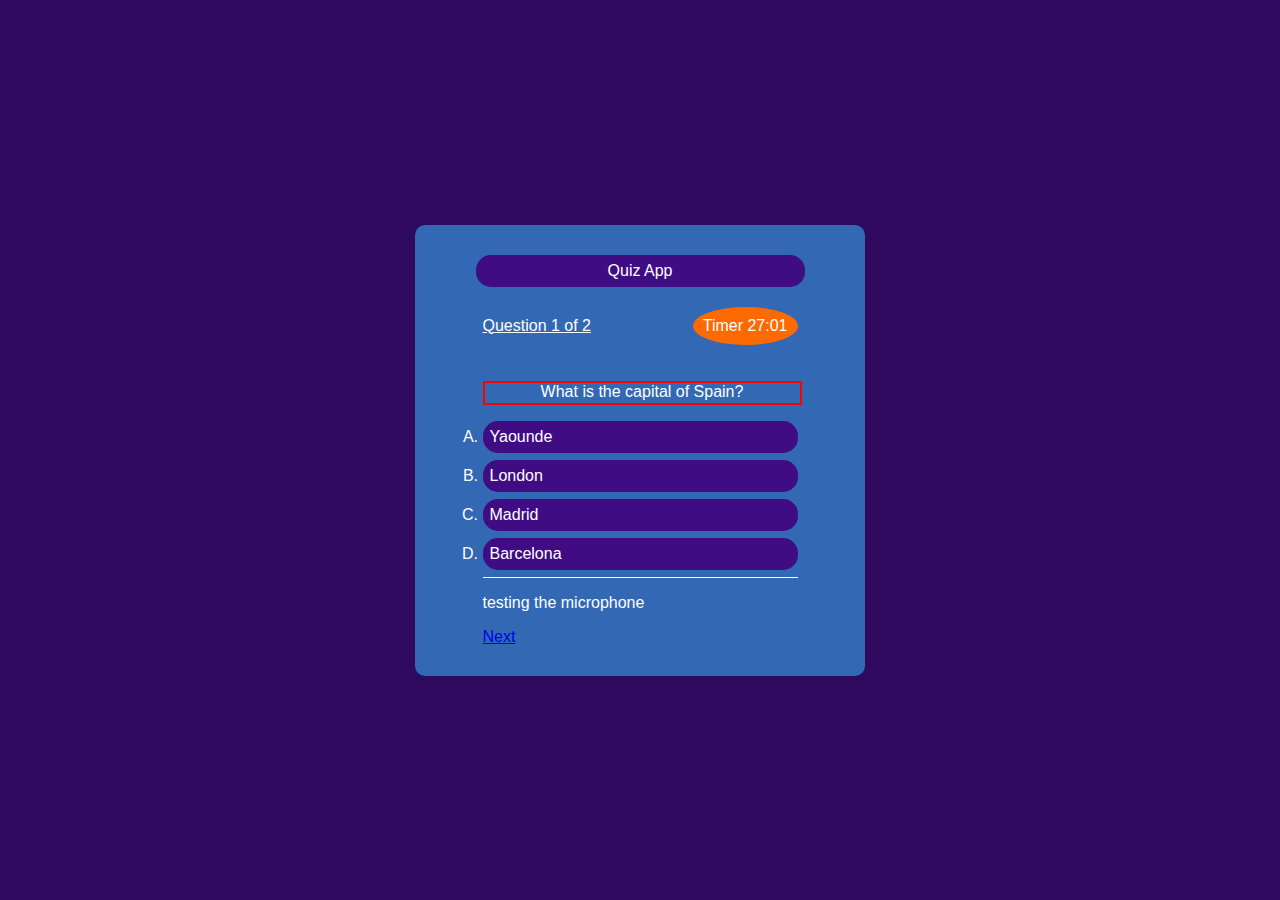
<file: index.html>
<!DOCTYPE html>
<html lang="en">
<head>
    <meta charset="UTF-8">
    <meta name="viewport" content="width=device-width, initial-scale=1.0">
    <title>Quiz App</title>
    <link rel="stylesheet" href="global.css">
</head>
<body>
    <!-- Container -->
     <div class="container">
         <!-- Content -->
          <div class="title">Quiz App</div>
      <!-- question-time -->
       <div class="question-time">
        <div class="question">Question 1 of 2</div>
        <div class="time">Timer 27:01</div>
       </div>
       <div class="question-answer">
        <p class="ques">What is the capital of Spain?</p>
        <div class="answer">
            <li>Yaounde</li>
            <li>London</li>
            <li>Madrid</li>
            <li>Barcelona</li>
            <div class="line"></div>
        </div>
        
        <p>testing the microphone</p>
        <a href="page2.html">Next</a>
       </div>
      <!-- Question-answer -->
       <!-- div-line -->
     </div>
    

</body>
</html>
</file>
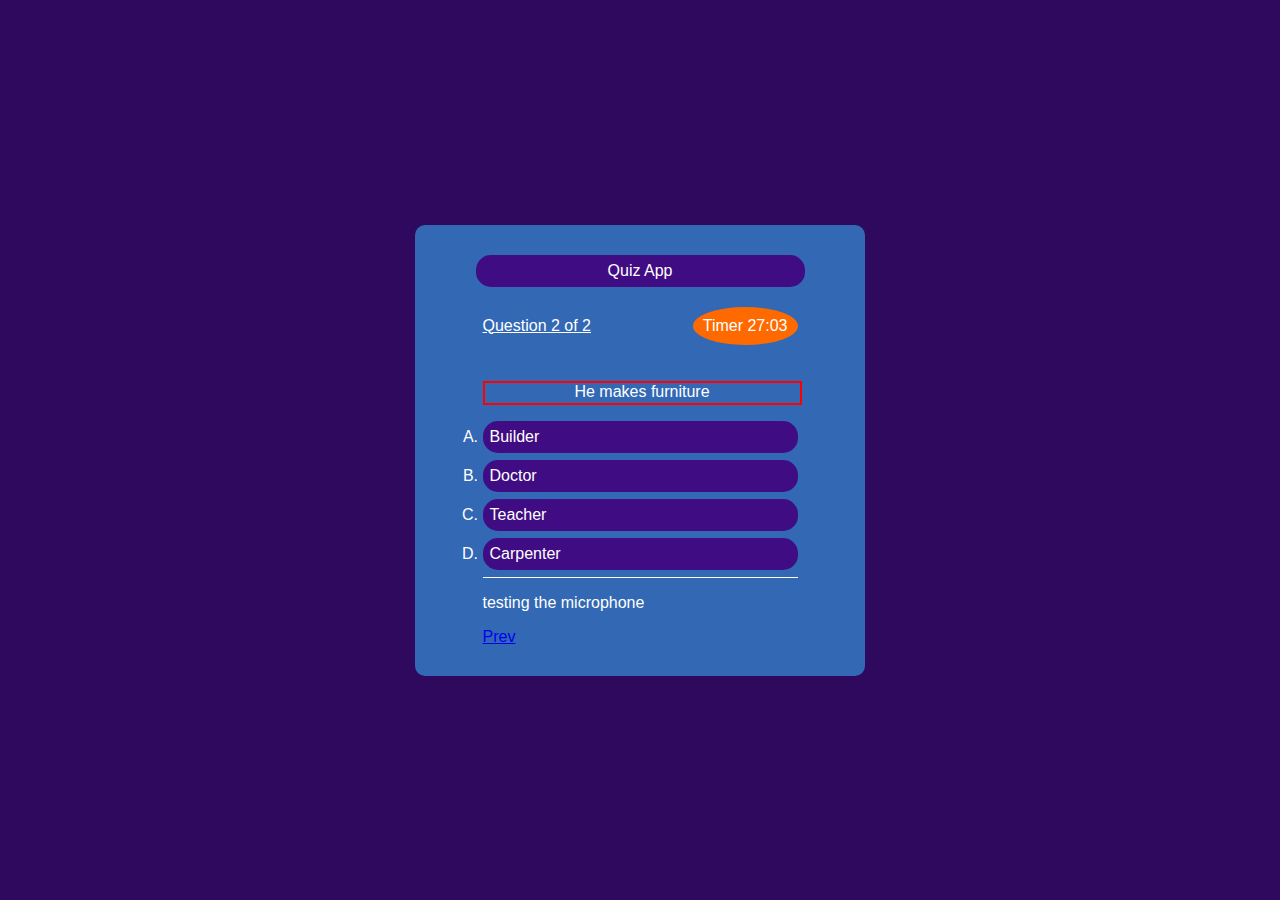
<file: page2.html>
<!DOCTYPE html>
<html lang="en">
<head>
    <meta charset="UTF-8">
    <meta name="viewport" content="width=device-width, initial-scale=1.0">
    <title>Quiz App</title>
    <link rel="stylesheet" href="global.css">
</head>
<body>
    <!-- Container -->
    <div class="container">
        <!-- Content -->
         <div class="title">Quiz App</div>
     <!-- question-time -->
      <div class="question-time">
       <div class="question">Question 2 of 2</div>
       <div class="time">Timer 27:03</div>
      </div>
      <div class="question-answer">
       <p class="ques">He makes furniture</p>
       <div class="answer">
           <li>Builder</li>
           <li>Doctor</li>
           <li>Teacher</li>
           <li>Carpenter</li>
           <div class="line"></div>
       </div>
       
       <p>testing the microphone</p>
       <a href="index.html">Prev</a>
      </div>
     <!-- Question-answer -->
      <!-- div-line -->
    </div>
   
</body>
</html>
</file>
<file: global.css>
body{
    width: 100%;
    height: 100vh;
    display: flex;
    justify-content: center;
    align-items: center;
    padding: 0;
    margin: 0;
    background-color: rgb(46, 9, 94);
    font-family: sans-serif;
}

.container{
    color: white;
    /* height: 400px; */
    width: 450px;
    border-radius: 10px;
    background-color: rgb(50, 104, 180);
    display: flex;
    flex-direction: column;
    justify-content:;
    align-items: center;
    padding-top: 20px;
    padding-bottom:30px ;
}
.title{
    background-color:rgb(64, 12, 131);
    border-radius: 15px;
    display: flex;
    justify-content: center;
    align-items: center;
    padding:7px;
    width: 70%;
    margin-top: 10px;
    margin-bottom: 20px;

}
.question-time{
    width: 70%;
    display: flex;
    justify-content: space-between;
    align-items: center;
    margin-bottom: 20px;
}
.question{
    text-decoration: underline;

}
.time{
    background-color: rgb(255, 106, 0);
    display: flex;
    justify-content: center;
    align-items: center;
    border-radius: 75%;
    padding: 10px;
}
.question-answer{
    width:70% ;
    display: flex;
    flex-direction: column;
}
.question-answer  .ques{
    text-align: center;
    border: 2px solid red;
    width: 100%;
    height: 20px;
   
}
.answer li{
    list-style-type: upper-alpha;
    background-color: rgb(64, 12, 131);
    margin-bottom: 7px;
    padding: 7px;
    border-radius: 15px;
    transition: all 0.2s ease-in;

}
.answer li:hover{
    transform: scale(1.1);
    background-color: rgb(26, 14, 42);
}
.answer li:visited{
    background-color: rgb(26, 14, 42);
}
.line{
    background-color: white;
    width: 100%;
    height: 1px;
}
</file>
